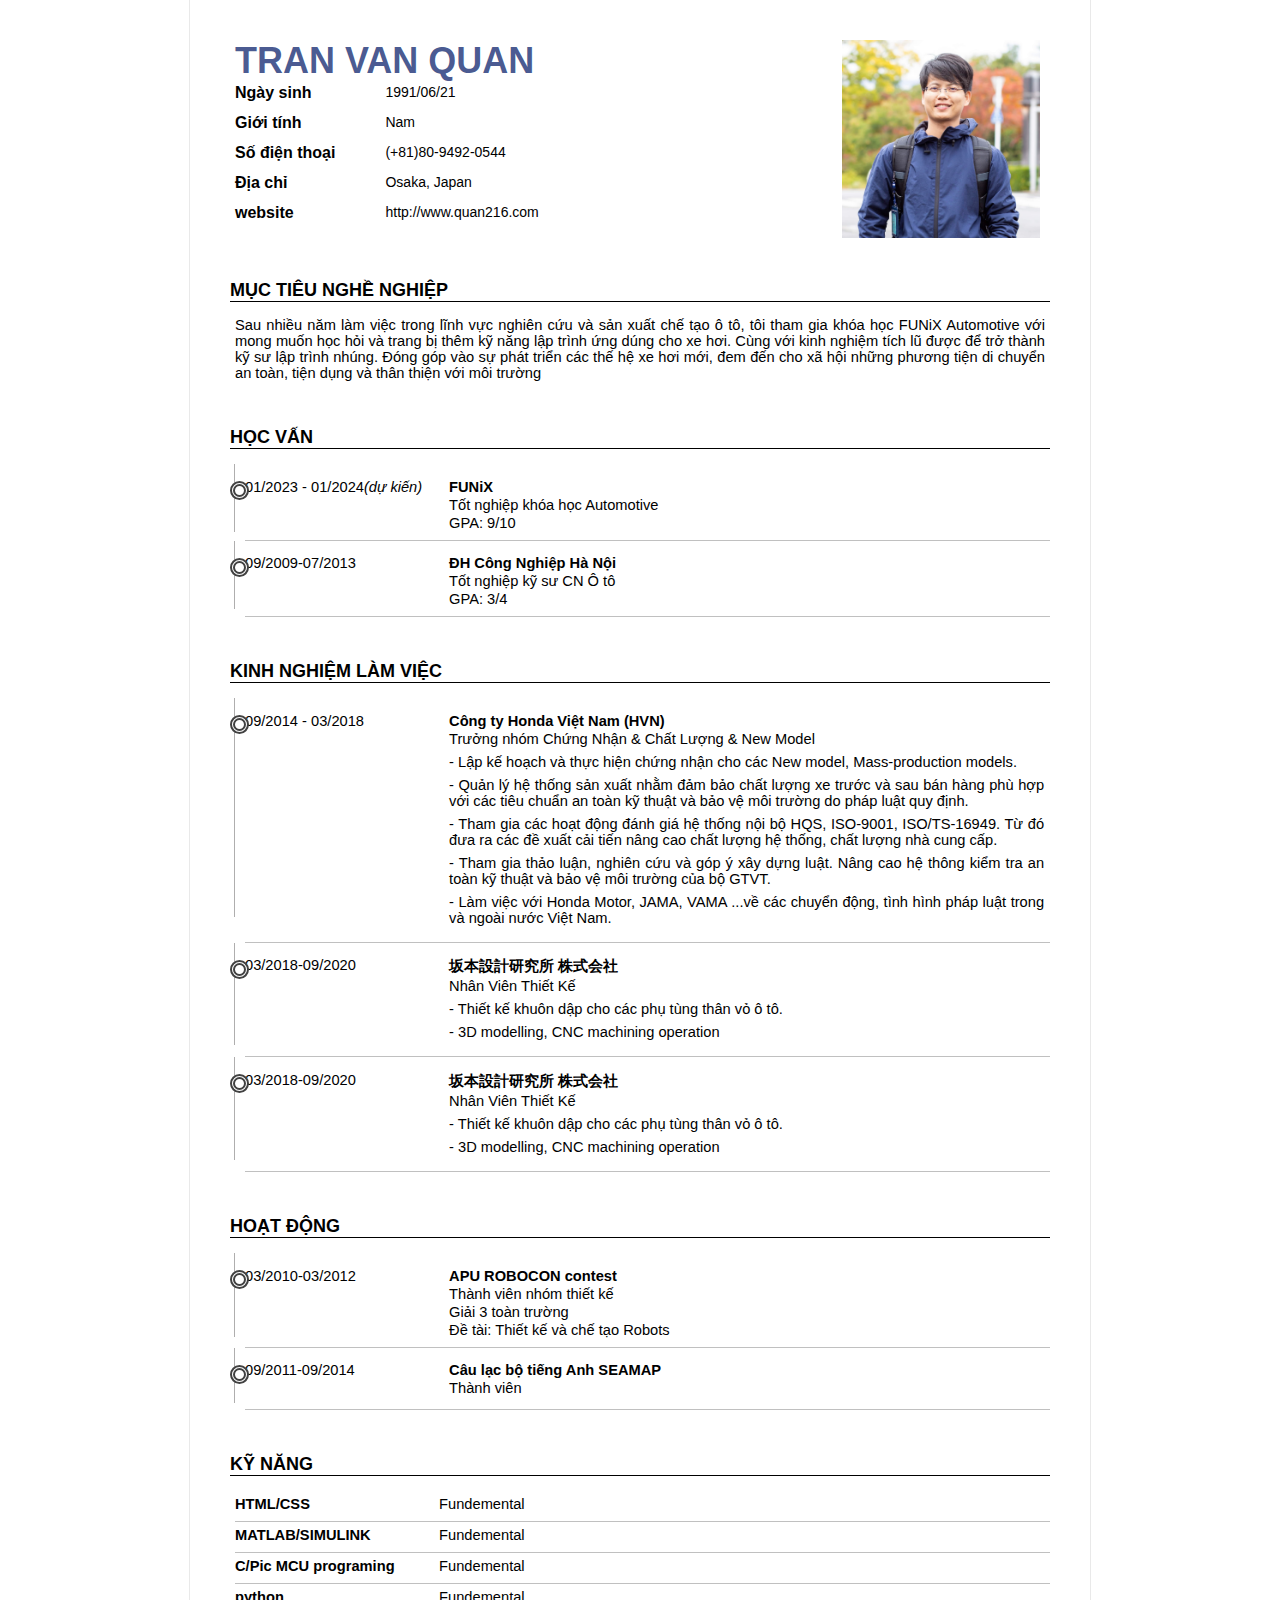
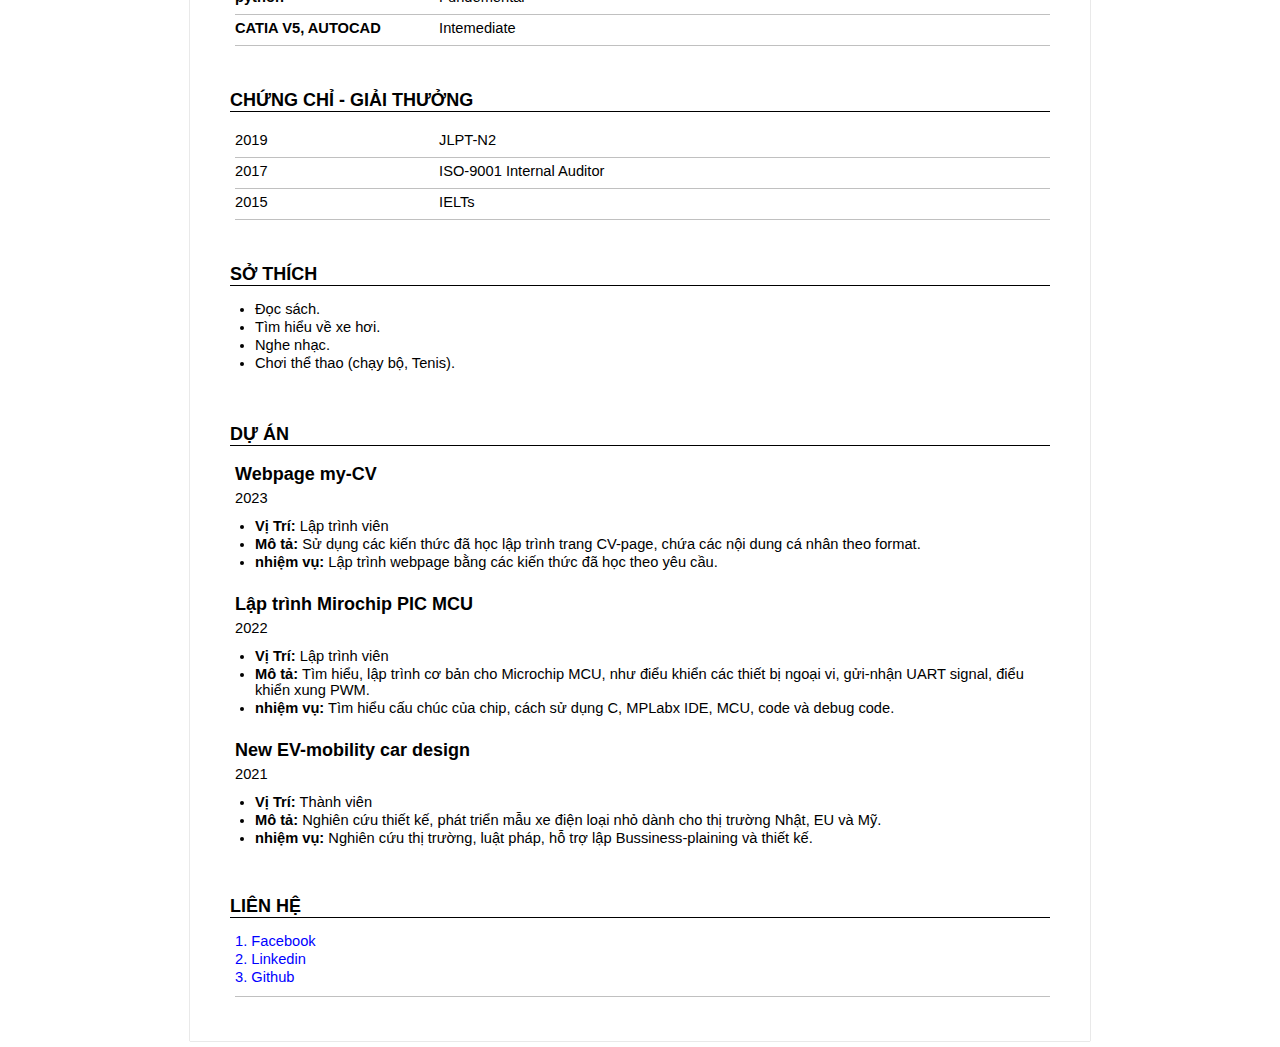
<file: Assignment 01 Stater.ver01_20230112/index.html>
<!DOCTYPE html>
<!--
			Date: 20230111
			Author: Tran Van Quan
			Creat a webpage of My CV with specified formated 
			using knowledge of HTML basic, CSS basic creat Heading, paragraph, list, picture and link
		-->
<html lang="en">
  <head>
    <meta charset="utf-8" />
    <title>Assignment 01_ver01</title>
    <meta name="robots" content="noindex" />

    <link rel="stylesheet" href="./css/style.css" />
  </head>

  <body>
    <div class="cv-document">
      <!-- class cua ca CV-->
      <div class="cv-page">
        <!--personal info section-->
        <div class="section" id="info">
          <h2 class="section-title info">
            <!--personal informaton/ do not be wrritent-->
          </h2>
          <div class="section-content personal-info">
            <!--contents of personal inforamtion-->
            <h3 id="name">tran van quan<!-- name--></h3>
            <div class="list-content" id="info">
              <!--
							using tag<i> to separate term and data of list to easily styling in CSS
						  -->
              <ul class="info" id="Date-of-birth">
                <li class="term">Ngày sinh</li>
                <li>1991/06/21</li>
                <li class="term">Giới tính</li>
                <li>Nam</li>
                <li class="term">Số điện thoại</li>
                <li>(+81)80-9492-0544</li>
                <li class="term">Địa chỉ</li>
                <li>Osaka, Japan</li>
                <li class="term">website</li>
                <li><a href="#" target="_blank">http://www.quan216.com</a></li>
              </ul>
            </div>
            <div class="picture" id="profile-pic">
              <!-- profile picture  of personal-infom using positon fixed cho div nay-->
              <img
                class="profile-pic"
                src="./images/My_avatar2.jpeg"
                alt="my-profile-pic"
              />
            </div>
          </div>
        </div>
        <!-- end of personal-info section -->

        <div class="section" id="target">
          <!--carreer target section-->
          <h2 class="section-title">Mục tiêu nghề nghiệp</h2>
          <div class="section-content" id="target">
            <p class="paragraph-content">
              <!--write content hear-->
              Sau nhiều năm làm việc trong lĩnh vực nghiên cứu và sản xuất chế
              tạo ô tô, tôi tham gia khóa học FUNiX Automotive với mong muốn học
              hỏi và trang bị thêm kỹ năng lập trình ứng dúng cho xe hơi. Cùng
              với kinh nghiệm tích lũ được để trở thành kỹ sư lập trình nhúng.
              Đóng góp vào sự phát triển các thế hệ xe hơi mới, đem đến cho xã
              hội những phương tiện di chuyển an toàn, tiện dụng và thân thiện
              với môi trường
            </p>
          </div>
        </div>

        <div class="section" id="education">
          <!-- education section-->
          <h2 class="section-title">Học vấn</h2>
          <div class="section-content" id="education">
            <!-- creat a time-line table/ unorder list or....-->
            <div class="timeline t1">
              <p class="time left">01/2023 - 01/2024<em>(dự kiến)</em></p>
              <div class="timeline-content right">
                <ul>
                  <li>FUNiX</li>
                  <li>Tốt nghiệp khóa học Automotive</li>
                  <li>GPA: 9/10</li>
                </ul>
              </div>
            </div>

            <div class="timeline t2">
              <p class="time left">09/2009-07/2013</p>
              <div class="timeline-content right">
                <ul>
                  <li>ĐH Công Nghiệp Hà Nội</li>
                  <li>Tốt nghiệp kỹ sư CN Ô tô</li>
                  <li>GPA: 3/4</li>
                </ul>
              </div>
            </div>
            <!-- finish timeline -->
          </div>
        </div>

        <div class="section" id="experience">
          <!-- working-experience section-->
          <h2 class="section-title">Kinh nghiệm làm việc</h2>
          <div class="section-content" id="experience">
            <!-- creat a time-line table/ unorder list or....-->
            <!-- Cty3-->
            <div class="timeline t3">
              <p class="time left">09/2014 - 03/2018</p>
              <div class="timeline-content right">
                <ul>
                  <li class="company">Công ty Honda Việt Nam (HVN)</li>
                  <li class="position">
                    Trưởng nhóm Chứng Nhận & Chất Lượng & New Model
                  </li>
                  <li class="JD">
                    <p>
                      Lập kế hoạch và thực hiện chứng nhận cho các New model,
                      Mass-production models.
                    </p>
                    <p>
                      Quản lý hệ thống sản xuất nhằm đảm bảo chất lượng xe trước
                      và sau bán hàng phù hợp với các tiêu chuẩn an toàn kỹ
                      thuật và bảo vệ môi trường do pháp luật quy định.
                    </p>
                    <p>
                      Tham gia các hoạt động đánh giá hệ thống nội bộ HQS,
                      ISO-9001, ISO/TS-16949. Từ đó đưa ra các đề xuất cải tiến
                      nâng cao chất lượng hệ thống, chất lượng nhà cung cấp.
                    </p>
                    <p>
                      Tham gia thảo luận, nghiên cứu và góp ý xây dựng luật.
                      Nâng cao hệ thông kiểm tra an toàn kỹ thuật và bảo vệ môi
                      trường của bộ GTVT.
                    </p>
                    <p>
                      Làm việc với Honda Motor, JAMA, VAMA ...về các chuyển
                      động, tình hình pháp luật trong và ngoài nước Việt Nam.
                    </p>
                  </li>
                </ul>
              </div>
            </div>
            <!--CTY2-->
            <div class="timeline t2">
              <p class="time left">03/2018-09/2020</p>
              <div class="timeline-content right">
                <ul>
                  <li class="company">坂本設計研究所 株式会社</li>
                  <li class="position">Nhân Viên Thiết Kế</li>
                  <li class="JD">
                    <p>Thiết kế khuôn dập cho các phụ tùng thân vỏ ô tô.</p>
                    <p>3D modelling, CNC machining operation</p>
                  </li>
                </ul>
              </div>
            </div>
            <!-- Cty1-->
            <div class="timeline t1">
              <p class="time left">03/2018-09/2020</p>
              <div class="timeline-content right">
                <ul>
                  <li class="company">坂本設計研究所 株式会社</li>
                  <li class="position">Nhân Viên Thiết Kế</li>
                  <li class="JD">
                    <p>Thiết kế khuôn dập cho các phụ tùng thân vỏ ô tô.</p>
                    <p>3D modelling, CNC machining operation</p>
                  </li>
                </ul>
              </div>
            </div>
            <!---->

            <!---->
          </div>
        </div>
        <!-- Finish experience part-->

        <div class="section" id="activity">
          <!-- activity section -->
          <h2 class="section-title">Hoạt động</h2>
          <div class="section-content" id="activity">
            <div class="timeline ativ-1">
              <p class="time left">03/2010-03/2012</p>
              <div class="timeline-content right">
                <ul>
                  <li class="company">APU ROBOCON contest</li>
                  <li class="position">Thành viên nhóm thiết kế</li>
                  <li class="JD">Giải 3 toàn trường</li>
                  <li class="JD">Đề tài: Thiết kế và chế tạo Robots</li>
                </ul>
              </div>
            </div>
            <!--Activiti2-->
            <div class="timeline ativ-2">
              <p class="time left">09/2011-09/2014</p>
              <div class="timeline-content right">
                <ul>
                  <li class="company">Câu lạc bộ tiếng Anh SEAMAP</li>
                  <li class="position">Thành viên</li>
                  <li class="JD"></li>
                  <li class="JD"></li>
                </ul>
              </div>
            </div>
          </div>
        </div>
        <!-- Finish Activities  part-->

        <div class="section" id="skill">
          <!-- skill section-->
          <h2 class="section-title">Kỹ năng</h2>
          <div class="section-content">
            <div class="timeline skill">
              <p class="skill-name left">HTML/CSS</p>
              <div class="level right">
                <p>Fundemental</p>
              </div>
            </div>
            <!--skill2-->
            <div class="timeline skill">
              <p class="skill-name left">MATLAB/SIMULINK</p>
              <div class="level right">
                <p>Fundemental</p>
              </div>
            </div>
            <!--skill3-->
            <div class="timeline skill">
              <p class="skill-name left">C/Pic MCU programing</p>
              <div class="level right">
                <p>Fundemental</p>
              </div>
            </div>
            <!--skill4-->
            <div class="timeline skill">
              <p class="skill-name left">python</p>
              <div class="level right">
                <p>Fundemental</p>
              </div>
            </div>
            <!--skill5-->
            <div class="timeline skill">
              <p class="skill-name left">CATIA V5, AUTOCAD</p>
              <div class="level right">
                <p>Intemediate</p>
              </div>
            </div>
            <!---->
          </div>
        </div>

        <div class="section" id="certificate">
          <!-- certificate section -->
          <h2 class="section-title">Chứng chỉ - Giải thưởng</h2>
          <div class="section-content">
            <!--Certificate3-->
            <div class="timeline cert">
              <p class="time-cert left">2019</p>
              <div class="timeline-content right">
                <p class="cert-name">JLPT-N2</p>
              </div>
            </div>
            <!---->
            <!-- cartificate-2-->
            <div class="timeline cert">
              <p class="time-cert left">2017</p>
              <div class="timeline-content right">
                <p class="cert-name">ISO-9001 Internal Auditor</p>
              </div>
            </div>
            <!--Cert1-->
            <div class="timeline cert">
              <p class="time-cert left">2015</p>
              <div class="timeline-content right">
                <p class="cert-name">IELTs</p>
              </div>
            </div>
            <!---->
          </div>
        </div>

        <div class="section" id="hobby">
          <!-- hobbly section -->
          <h2 class="section-title">Sở thích</h2>
          <div class="section-content">
            <div class="normal-list hobby">
              <!-- a list of hobies, just a normal list with rectangle bullet -->
              <ul class="hobby">
                <li>Đọc sách.</li>
                <li>Tìm hiểu về xe hơi.</li>
                <li>Nghe nhạc.</li>
                <li>Chơi thể thao (chạy bộ, Tenis).</li>
              </ul>
            </div>
          </div>
        </div>

        <div class="section" id="project">
          <!-- project section -->
          <h2 class="section-title">Dự án</h2>
          <div class="section-content">
            <!--project1-->
            <div class="project-list" id="pjt-1">
              <p class="pjt-title">Webpage my-CV</p>
              <p class="pjt-year">2023</p>
              <div class="unorder-list" id="pjt-content">
                <!--unorder list-->
                <ul class="pjt-content">
                  <li><b>Vị Trí:</b> Lập trình viên</li>
                  <li>
                    <b>Mô tả:</b> Sử dụng các kiến thức đã học lập trình trang
                    CV-page, chứa các nội dung cá nhân theo format.
                  </li>
                  <li>
                    <b>nhiệm vụ:</b> Lập trình webpage bằng các kiến thức đã học
                    theo yêu cầu.
                  </li>
                </ul>
              </div>
            </div>
            <!--Pjt-2-->
            <div class="project-list" id="pjt-1">
              <p class="pjt-title">Lập trình Mirochip PIC MCU</p>
              <p class="pjt-year">2022</p>
              <div class="unorder-list" id="pjt-content">
                <!--unorder list-->
                <ul class="pjt-content">
                  <li><b>Vị Trí:</b> Lập trình viên</li>
                  <li>
                    <b>Mô tả:</b> Tìm hiểu, lập trình cơ bản cho Microchip MCU,
                    như điểu khiển các thiết bị ngoại vi, gửi-nhận UART signal,
                    điểu khiển xung PWM.
                  </li>
                  <li>
                    <b>nhiệm vụ:</b> Tìm hiểu cấu chúc của chip, cách sử dụng C,
                    MPLabx IDE, MCU, code và debug code.
                  </li>
                </ul>
              </div>
            </div>
            <!--Pjt-2-->
            <div class="project-list" id="pjt-1">
              <p class="pjt-title">New EV-mobility car design</p>
              <p class="pjt-year">2021</p>
              <div class="unorder-list" id="pjt-content">
                <!--unorder list-->
                <ul class="pjt-content">
                  <li><b>Vị Trí:</b> Thành viên</li>
                  <li>
                    <b>Mô tả:</b> Nghiên cứu thiết kế, phát triển mẫu xe điện
                    loại nhỏ dành cho thị trường Nhật, EU và Mỹ.
                  </li>
                  <li>
                    <b>nhiệm vụ:</b> Nghiên cứu thị trường, luật pháp, hỗ trợ
                    lập Bussiness-plaining và thiết kế.
                  </li>
                </ul>
              </div>
            </div>
            <!----->
          </div>
        </div>

        <div class="section" id="contact">
          <!-- contact section -->
          <h2 class="section-title">Liên hệ</h2>
          <div class="section-content">
            <div class="order-list SNS">
              <!-- list of SNS -->
              <ol class="SNS">
                <li><a href="#" target="_blank">Facebook</a></li>
                <li><a href="#" target="_blank">Linkedin</a></li>
                <li><a href="#" target="_blank">Github</a></li>
              </ol>
            </div>
          </div>
        </div>
      </div>
    </div>
    <footer>
      <!--chưa hiểu yêu cầu của phần này là gì, có phải là SNS list ở trên không-->
    </footer>
  </body>
</html>
</file>
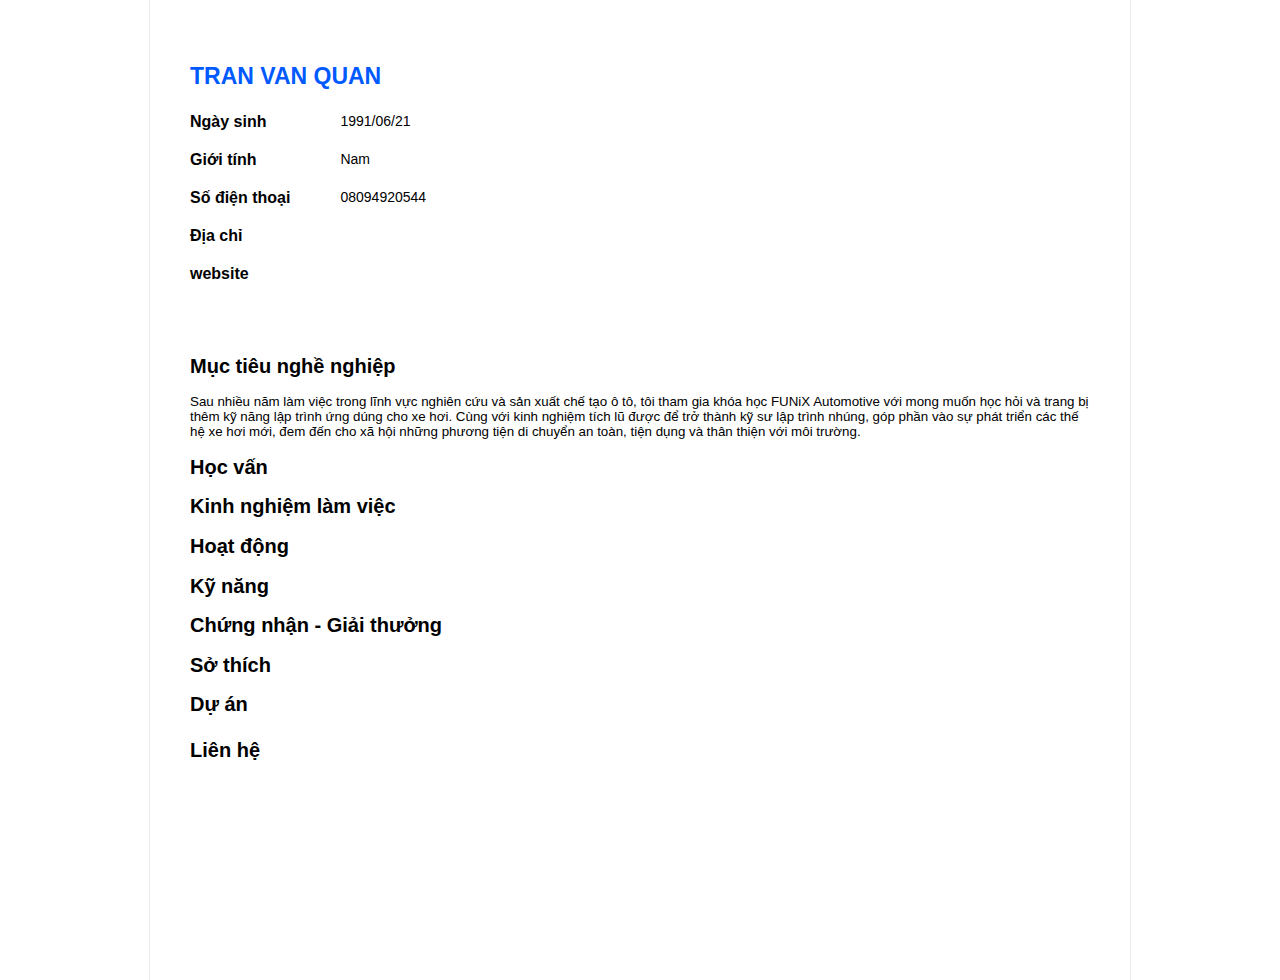
<file: Assignment 01 Stater.ver01_20230112/index_rev00.html>
<!DOCTYPE html>
<!--
			Date: 20230111
			Author: Tran Van Quan
			Creat a webpage of My CV with specified formated 
			using knowledge of HTML basic, CSS basic creat Heading, paragraph, list, picture and link
		-->
<html lang="en">
  <head>
    <meta charset="utf-8" />
    <title>Assignment 01</title>
    <meta name="robots" content="noindex" />

    <link rel="stylesheet" href="./css/styles.css" />
  </head>

  <body>
    <div class="cv-document">
      <!-- class cua ca CV-->
      <div class="cv-page">
        <!--personal info section-->
        <div class="section" id="info">
          <h2 class="section-title">
            <!--personal informaton/ do not be wrritent-->
          </h2>
          <div class="section-content">
            <!--contents of personal inforamtion-->
            <h3 id="name">tran van quan<!-- name--></h3>
            <div class="list-content" id="info">
              <!--
							using tag<i> to separate term and data of list to easily styling in CSS
								Birth of date:
								sex:
								phone:
								address:
								website:
						  -->
              <ul class="info" id="Date-of-birth">
                <li class="term">Ngày sinh</li>
                <li>1991/06/21</li>
                <li class="term">Giới tính</li>
                <li>Nam</li>
                <li class="term">Số điện thoại</li>
                <li>08094920544</li>
                <li class="term">Địa chỉ</li>
                <li></li>
                <li class="term">website</li>
                <li></li>
              </ul>
            </div>
          </div>
        </div>
        <!-- end of personal-info section -->

        <div class="picture" id="profile-pic">
          <!-- profile picture  of personal-infom using positon fixed cho div nay-->
          <img />
        </div>

        <div class="section" id="target">
          <!--carreer target section-->
          <h2 class="section-title">Mục tiêu nghề nghiệp</h2>
          <div class="section-content" id="target">
            <p class="paragraph-content">
              <!--write content hear-->
              Sau nhiều năm làm việc trong lĩnh vực nghiên cứu và sản xuất chế
              tạo ô tô, tôi tham gia khóa học FUNiX Automotive với mong muốn học
              hỏi và trang bị thêm kỹ năng lập trình ứng dúng cho xe hơi. Cùng
              với kinh nghiệm tích lũ được để trở thành kỹ sư lập trình nhúng,
              góp phần vào sự phát triển các thế hệ xe hơi mới, đem đến cho xã
              hội những phương tiện di chuyển an toàn, tiện dụng và thân thiện
              với môi trường.
            </p>
          </div>
        </div>

        <div class="section" id="education">
          <!-- education section-->
          <h2 class="section-title">Học vấn</h2>
          <div class="section-content" id="education">
            <div class="time-table" id="education">
              <!-- creat a time-line table/ unorder list or....-->
            </div>
            <div class="time-table-content" id="education-1">
              <!-- creat a list of content of education -->
            </div>
            <div class="time-table-content" id="education-2">
              <!-- creat a list of content of education -->
            </div>
            <div class="time-table-content" id="education-3">
              <!-- creat a list of content of education -->
            </div>
          </div>
        </div>

        <div class="section" id="experience">
          <!-- working-experience section-->
          <h2 class="section-title">Kinh nghiệm làm việc</h2>
          <div class="section-content" id="experience">
            <div class="time-table" id="experience">
              <!-- creat a time-line table/ unorder list or....-->
            </div>
            <div class="time-table-content" id="experience-1">
              <!-- creat a list of content of education -->
            </div>
          </div>
        </div>

        <div class="section" id="activity">
          <!-- activity section -->
          <h2 class="section-title">Hoạt động</h2>
          <div class="section-content" id="activity">
            <div class="time-table" id="activity">
              <!-- creat a time-line table/ unorder list or....-->
            </div>
            <div class="time-table-content" id="activity-1">
              <!-- creat a list of content of education -->
            </div>
          </div>
        </div>

        <div class="section" id="skill">
          <!-- skill section-->
          <h2 class="section-title">Kỹ năng</h2>
          <div class="section-content">
            <div class="normal-table" id="skill">
              <!-- need a table or unorder list here -->
            </div>
            <div class="time-table-content" id="skill-1">
              <!-- creat a list of content of education -->
            </div>
          </div>
        </div>

        <div class="section" id="certificate">
          <!-- certificate section -->
          <h2 class="section-title">Chứng nhận - Giải thưởng</h2>
          <div class="section-content">
            <div class="time-table" id="certificate">
              <!-- need a time-table or list-->
            </div>
            <div class="time-table-content" id="certificate-1">
              <!-- creat a list of content of education -->
            </div>
          </div>
        </div>

        <div class="section" id="hobby">
          <!-- hobbly section -->
          <h2 class="section-title">Sở thích</h2>
          <div class="section-content">
            <div class="unorder-list" id="hobby">
              <!-- a list of hobies, just a normal list with rectangle bullet -->
            </div>
          </div>
        </div>

        <div class="section" id="project">
          <!-- project section -->
          <h2 class="section-title">Dự án</h2>
          <div class="section-content">
            <div class="project-list" id="pjt-1">
              <!--project1-->
              <h3 class="pjt-title"><!--project 1 tiltle--></h3>
              <p class="pjt-year"><!--project year---></p>
              <div class="unorder-list" id="pjt-content">
                <!--unorder list
								vi tri:
								mo ta:
								nhiem vu:
								cong nghe:
								-->
              </div>
            </div>

            <div class="project-list" id="pjt-2">
              <!-- project 2 -->
              <h3 class="pjt-title"><!--project 2 tiltle--></h3>
              <p class="pjt-year"><!--project year---></p>
              <div class="unorder-list" id="pjt-content">
                <!--unorder list
								vi tri:
								mo ta:
								nhiem vu:
								cong nghe:
								-->
              </div>
            </div>

            <div class="project-list" id="pjt-3">
              <!-- project 3 -->
              <h3 class="pjt-title"><!--project 3 tiltle--></h3>
              <p class="pjt-year"><!--project year---></p>
              <div class="unorder-list" id="pjt-content">
                <!--unorder list
								vi tri:
								mo ta:
								nhiem vu:
								cong nghe:
								-->
              </div>
            </div>
          </div>
        </div>

        <div class="section" id="contact">
          <!-- contact section -->
          <h2 class="section-title">Liên hệ</h2>
          <div class="section-content">
            <div class="order-list" id="SNS-list">
              <!-- list of SNS -->
            </div>
          </div>
        </div>
      </div>
    </div>
  </body>
</html>
</file>
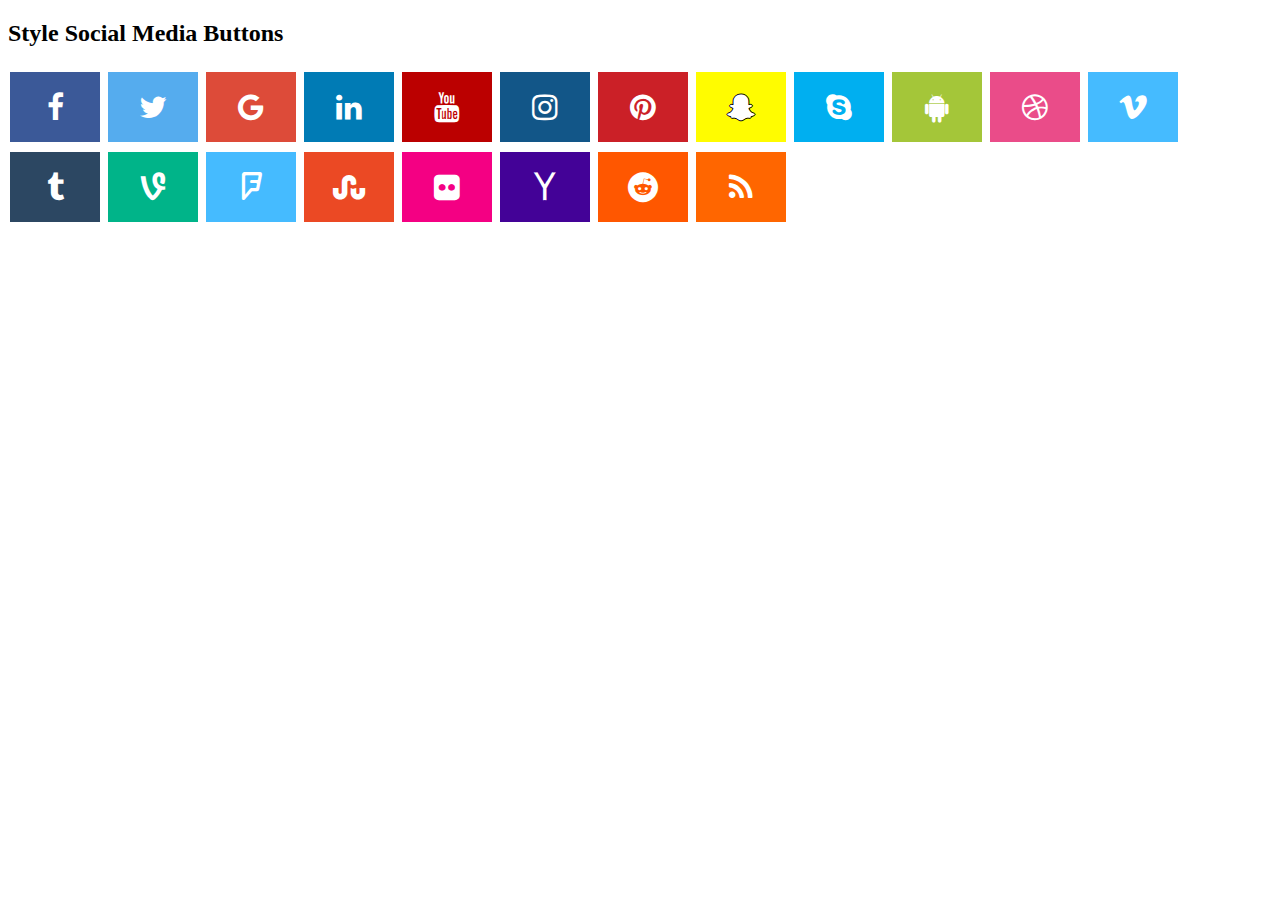
<file: Assignment 01 Stater.ver01_20230112/SNS_icon.html>
<!DOCTYPE html>
<html>
  <head>
    <meta name="viewport" content="width=device-width, initial-scale=1" />
    <link
      rel="stylesheet"
      href="https://cdnjs.cloudflare.com/ajax/libs/font-awesome/4.7.0/css/font-awesome.min.css"
    />
    <style>
      .fa {
        padding: 20px;
        font-size: 30px;
        width: 50px;
        text-align: center;
        text-decoration: none;
        margin: 5px 2px;
      }

      .fa:hover {
        opacity: 0.7;
      }

      .fa-facebook {
        background: #3b5998;
        color: white;
      }

      .fa-twitter {
        background: #55acee;
        color: white;
      }

      .fa-google {
        background: #dd4b39;
        color: white;
      }

      .fa-linkedin {
        background: #007bb5;
        color: white;
      }

      .fa-youtube {
        background: #bb0000;
        color: white;
      }

      .fa-instagram {
        background: #125688;
        color: white;
      }

      .fa-pinterest {
        background: #cb2027;
        color: white;
      }

      .fa-snapchat-ghost {
        background: #fffc00;
        color: white;
        text-shadow: -1px 0 black, 0 1px black, 1px 0 black, 0 -1px black;
      }

      .fa-skype {
        background: #00aff0;
        color: white;
      }

      .fa-android {
        background: #a4c639;
        color: white;
      }

      .fa-dribbble {
        background: #ea4c89;
        color: white;
      }

      .fa-vimeo {
        background: #45bbff;
        color: white;
      }

      .fa-tumblr {
        background: #2c4762;
        color: white;
      }

      .fa-vine {
        background: #00b489;
        color: white;
      }

      .fa-foursquare {
        background: #45bbff;
        color: white;
      }

      .fa-stumbleupon {
        background: #eb4924;
        color: white;
      }

      .fa-flickr {
        background: #f40083;
        color: white;
      }

      .fa-yahoo {
        background: #430297;
        color: white;
      }

      .fa-soundcloud {
        background: #ff5500;
        color: white;
      }

      .fa-reddit {
        background: #ff5700;
        color: white;
      }

      .fa-rss {
        background: #ff6600;
        color: white;
      }
    </style>
  </head>
  <body>
    <h2>Style Social Media Buttons</h2>

    <!-- Add font awesome icons -->
    <a href="#" class="fa fa-facebook"></a>
    <a href="#" class="fa fa-twitter"></a>
    <a href="#" class="fa fa-google"></a>
    <a href="#" class="fa fa-linkedin"></a>
    <a href="#" class="fa fa-youtube"></a>
    <a href="#" class="fa fa-instagram"></a>
    <a href="#" class="fa fa-pinterest"></a>
    <a href="#" class="fa fa-snapchat-ghost"></a>
    <a href="#" class="fa fa-skype"></a>
    <a href="#" class="fa fa-android"></a>
    <a href="#" class="fa fa-dribbble"></a>
    <a href="#" class="fa fa-vimeo"></a>
    <a href="#" class="fa fa-tumblr"></a>
    <a href="#" class="fa fa-vine"></a>
    <a href="#" class="fa fa-foursquare"></a>
    <a href="#" class="fa fa-stumbleupon"></a>
    <a href="#" class="fa fa-flickr"></a>
    <a href="#" class="fa fa-yahoo"></a>
    <a href="#" class="fa fa-reddit"></a>
    <a href="#" class="fa fa-rss"></a>
  </body>
</html>
</file>
<file: Assignment 01 Stater.ver01_20230112/css/style.css>
* {
  /* position: relative; */
  padding-left: 0px;
  padding-bottom: 2px;
  box-sizing: border-box;
  /*dùng box-size borde-box đê tránh trường hợp các box có độ rộng vượt quá kích thước khai báo, vì khi khai báo padding, kích thước toàn bộ box có thể vượt quá kích thước đặt trước cho box*/
}

/* =============General format=================== */
body {
  margin: 0px;
}

.cv-document {
  /* box-sizing: border-box; */
  border: none;
  outline: 0;
  font-weight: inherit;
  font-style: inherit;
  vertical-align: baseline;
  text-decoration: none;
  margin: 0;
  padding: 0;
  width: 100%;
  font-family: arial, sans-serif, tahoma;
  font-size: 11pt;
}

.cv-page {
  outline: 0;
  font-weight: inherit;
  font-style: inherit;
  font-size: 100%;
  vertical-align: baseline;
  text-decoration: none;
  width: 900px; /* chưa hiểu tại sao lại có 900 height ở đây*/
  min-height: 900px;
  margin: auto;
  box-shadow: 0 0 1px rgba(0, 0, 0, 0.5);
  background-color: white;
  position: relative;
  padding: 40px; /*left and right space are 40px*/
}

/* ================================================= */

/*Styling for name of h3 tags id=name shall be formated as font size: larger  , color: navi*/
h3 {
  text-transform: uppercase;
  color: rgba(5, 28, 104, 0.747);
  font-size: 36px;
  margin-top: 0px;
  margin-bottom: 0;
}

/* remove bullet for table of time and content of them */
ul {
  list-style-type: none;
  padding: 0;
  margin-bottom: 5px;
}

/* Making list display as grid to see as table*/
ul.info {
  display: grid;
  grid-template-columns: repeat(2, auto);
  justify-content: start;
  list-style-type: none;
  margin-bottom: 0px;
  font-size: 14px;
  padding: 0px;
}

/* making the right side as format text bold */
ul li.term {
  font-weight: bolder;
  font-size: 16px;
  font-style: normal;
  margin-bottom: 10px;
  margin-right: 50px;
}
/* need to be set this box to relative position to set picture position absoute (it is meant postion is in relative with personal-info)  */
.personal-info {
  position: relative;
}
/* position for profile picture */
.picture {
  position: absolute;
  top: 0px;
  right: 10px;
}

/* Sizing for profile picture*/
.profile-pic {
  width: auto;
  height: 200px;
}
/* class Section-title shall be format as font-size: xxpx, border-bottom: solid, color: black text-transform=uppercase*/

.section-title {
  color: black;
  font-size: 18px;
  text-transform: uppercase;
  font-weight: bolder;
  padding: 0px; /*tạo lề trái lùi vào 5px so với cả div section, không dùng margin được vì phải để dòng kẻ chân lệch trái 5px*/
  border-bottom: 1px solid black;
  margin-top: 40px;
}

.info {
  border-bottom: none;
  margin-top: 0;
  margin-bottom: 0;
}
/* format for target text */
#target p {
  margin-top: 0;
  margin-bottom: 0;
  text-align: justify;
  text-justify: inter-word;
  padding-right: 5px;
}
/* ======= making timeline table================== */
/*auto size of box section*/
.section-content {
  height: 100%;
  margin-left: 5px;
}

/* positioning right of content,  */
.right {
  box-sizing: border-box;
  display: inline-block;
  vertical-align: top;
  padding-right: 5px;
  /* phai dat width co dinh cho block right, neu khong khi noi dung qua nhieu, block width se tu dong tang len lam cho thuoc tinh display inline-block will not work; 675 = tong (885) - (left box)205 - 5 padding */

  width: 600px; /*cách lề phải 5px nữa cho dễ đọc*/
  /* có cần cái này để cho đẹp hơn không */
  text-align: justify;
  text-justify: inter-word; /*The text is justified by adding space between words (effectively varying word-spacing), which is most appropriate for languages that separate words using spaces, like English or Korean.*/
}

.left {
  box-sizing: border-box;
  display: inline-block;
  width: 200px;
  vertical-align: top;
}

/* setting timline-box heigh (chua hieu tai sao de auto hoa min thi height luon = 104 trong khi p + content height chi bang 76 
khong dung position relative maf chuyen qua dung display: inline-box
cần dặt tên cho 3 phần khác nhau vì: 
phần timeline: cần có style dạng thời gian
phần skill */
.timeline {
  margin-bottom: 0;
  height: auto;
  padding: 0px;
  border-bottom: 0.75px solid rgb(192, 192, 192);
}

/* set content of timeline table format: first line is in bold font */
.section-content .right li:first-child {
  font-weight: bold;
  /* font-size: 16px; */
}

/* ==============Other setting======================*/

/* adding "-" mark in each line of JD */
li.JD p::before {
  content: "- ";
}
/* set JD margin top and bottom for JD paragraph in list */
li.JD p {
  margin-bottom: 5px;
  margin-top: 5px;
}

/* in Skill section, set skill name format, bolt font */
p.skill-name {
  font-weight: bold;
}

/* in Hobby section format normal list to has bullet */
.hobby {
  list-style-type: disc;
  padding-left: 10px;
}

/* in Project section format project title */
.pjt-title {
  font-weight: bold;
  font-size: 18px;
  padding: 0;
  margin-bottom: 5px;
}

/* set margin of block pjt year */
.pjt-year {
  margin: 0;
}

/* set list bullet, lui le trai */

ul.pjt-content {
  list-style-type: disc;
  padding-left: 20px;
  margin-top: 10px;
  margin-bottom: 0;
}

/* remove all decoration (underline) of all link */
a {
  text-decoration: none;
}

/* clolor of my website link is in black */
.info a {
  color: black;
}

/* SNS has border bottom */
div.SNS {
  border-bottom: 1px solid rgb(192, 192, 192);
}

/* ol list number porsion shall-be inside of Contact box */
ol.SNS {
  /* margin-left: 7px; Using list style positon in stead of margin */
  list-style-position: inside;
  color: blue;
  margin-bottom: 5px;
}

.SNS a {
  color: blue;
}
/* ============================================= */

/* ===Building a timeline table (advance point)== */
.timeline {
  position: relative;
  max-width: 1200px;
  margin-left: 10px;
}
/* The actual timeline (the vertical ruler) */
.timeline::before {
  content: "";
  position: absolute;
  width: 1px;
  height: 90%;
  background-color: rgb(175, 174, 174);
  top: 0;
  bottom: 0;
  left: -11px;
  margin-left: 0px;
}
/* time line mark */
.time::before {
  content: "";
  position: absolute;
  width: 9px;
  height: 9px;
  background-color: white;
  /* border: 2px solid black; */
  border: thick double rgb(65, 65, 65);
  border-radius: 50%;
  top: 17px;
  bottom: 0px;
  left: -15px;
  z-index: 1; /*put black disk above vertical ruler*/
}

/* remove ruller line for section certificate and section skill */
.cert::before,
.skill::before {
  content: none;
}

/* lỗi 2 cái lề này ra trả lại margin-left 
 margin-left: 0;*/
.cert,
.skill {
  margin-left: 0;
}
.cert p,
.skill p {
  margin-top: 5px;
  margin-bottom: 5px;
}
/* ============================================ */
</file>
<file: Assignment 01 Stater.ver01_20230112/css/styles.css>
body {
  margin: 0px;
}

.cv-document {
  box-sizing: border-box;
  border: none;
  outline: 0;
  font-weight: inherit;
  font-style: inherit;
  vertical-align: baseline;
  text-decoration: none;
  margin: 0;
  padding: 0;
  width: 100%;
  font-family: arial, sans-serif, tahoma;
  font-size: 10pt;
}

.cv-page {
  outline: 0;
  font-weight: inherit;
  font-style: inherit;
  font-size: 100%;
  vertical-align: baseline;
  text-decoration: none;
  width: 900px;
  min-height: 900px;
  margin: 0 auto;
  box-shadow: 0 0 1px rgba(0, 0, 0, 0.5);
  background-color: #fff;
  position: relative;

  padding: 40px;
}
/* ***********************************************************
Styling for name of h3 tags
***************************************************************/
h3 {
  text-transform: uppercase;
  color: rgb(0, 90, 255);
  font-size: 23px;
}
/* ***********************************************************
dstyling for list of personal information, using display grid 
***************************************************************/

ul {
  display: grid;
  grid-template-columns: repeat(2, auto);
  justify-content: start;
  list-style-type: none;
  margin-bottom: 20px;
  font-size: 14px;
  padding: 0px;
}

ul li.term {
  font-weight: bold;
  font-size: 16px;
  font-style: normal;
  margin-bottom: 20px;
  margin-right: 50px;
}

/* ********************************************************

***********************************************************/

/* class Section-title shall be format as font-size: xxpx, border-bottom: solid, color: black */

/* id=name h4 shall be formated as font size: larger  , color: navi*/

/* class time-table shall be formated as solid border-bottom, corlor: gray */

/* class unorder-lis, id pjt-content shall be formated as strong column for items+ normal text for content, maybe use psedou??? or table creating ... */

/* class unorder-list, id SNS shall in blue color */
</file>
